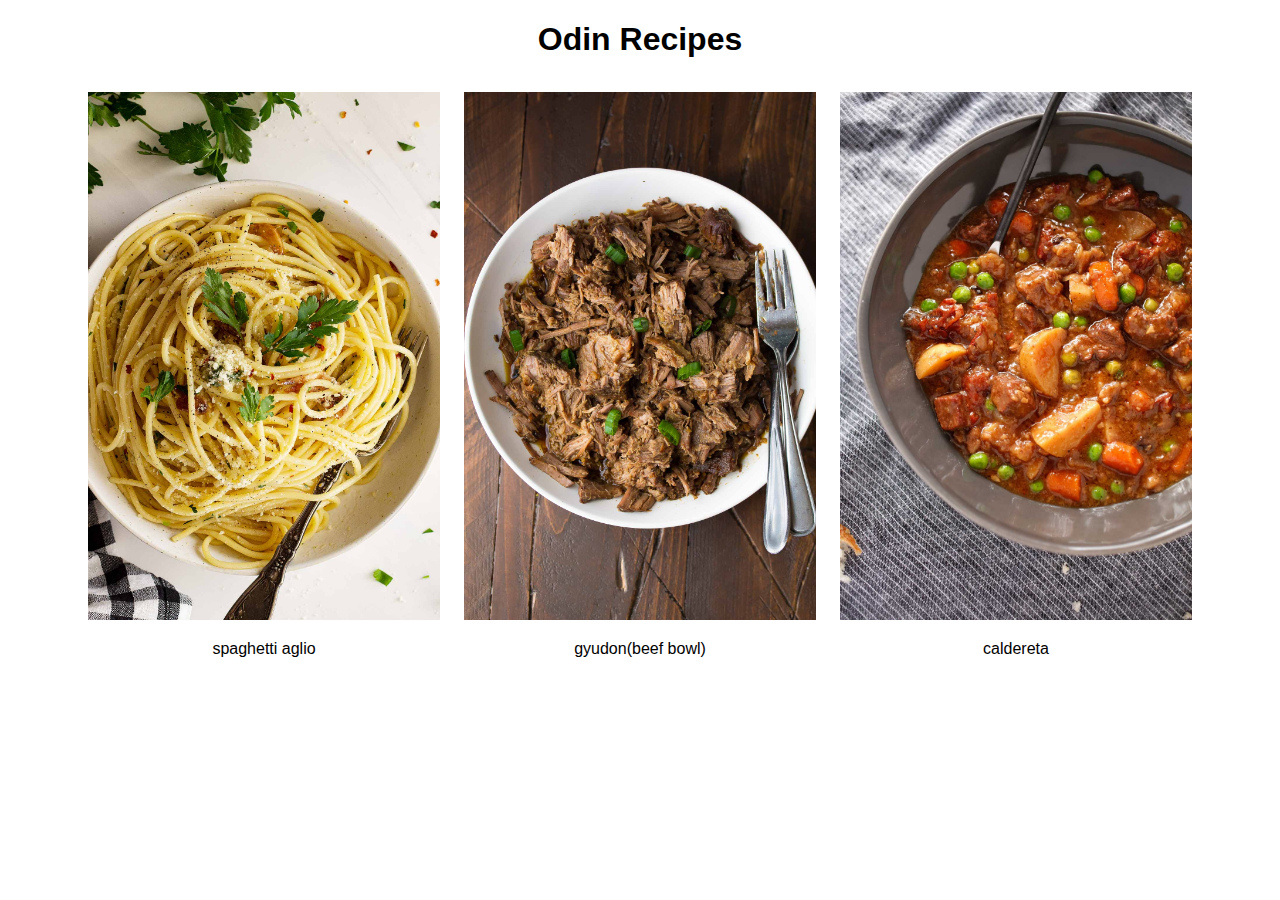
<file: index.html>
<!DOCTYPE html>
<html lang="en">
<head>
    <meta charset="UTF-8">
    <meta http-equiv="X-UA-Compatible" content="IE=edge">
    <meta name="viewport" content="width=device-width, initial-scale=1.0">
    <title>Odin Recipes</title>
    <link rel="stylesheet" href="index.css">
</head>

<!-- resize div start -->
<!-- <div style="min-width: 960px; margin: 0 auto;"> -->

<body>

    <div class="header">
        <h1>Odin Recipes</h1>
    </div>
    
    <div class="content-home">
        <div class="item">
            <a href="recipes/spaghettiAglio.html"><img src="photos/spaghettiAglio1200x1800.jpeg"></a>
            <p>spaghetti aglio</p>
        </div>

        <div class="item">
            <a href="recipes/gyudon.html"><img src="photos/gyudon1200x1800.jpeg"></a>
            <p>gyudon(beef bowl)</p>
        </div>
    
        <div class="item">
            <a href="recipes/caldereta.html"><img src="photos/caldereta1200x1800.jpeg"></a>
            <p>caldereta</p>
        </div>
    </div>

</div>
<!-- resize div end -->
</body>
</html>
</file>
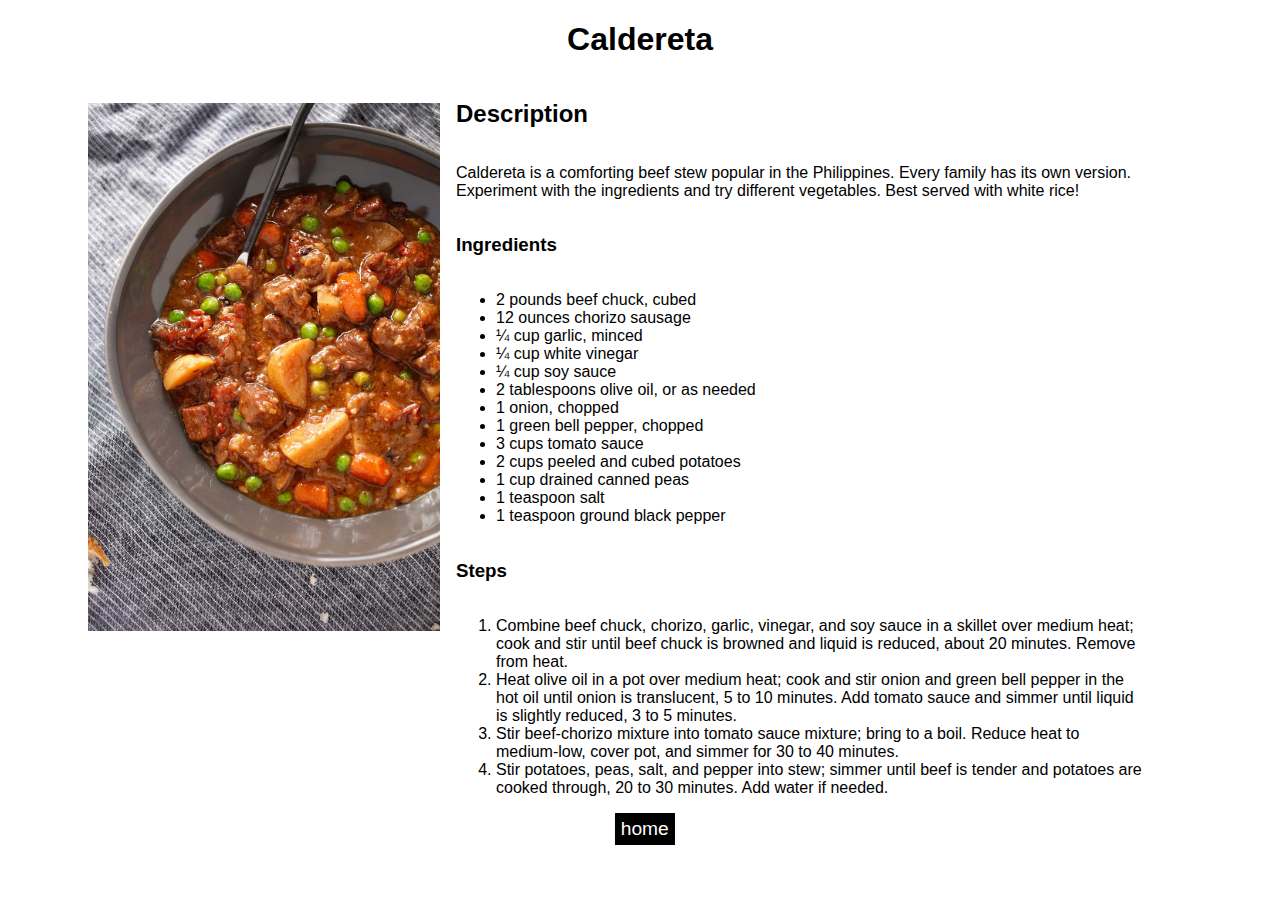
<file: recipes/caldereta.html>
<!DOCTYPE html>
<html lang="en">
<head>
    <meta charset="UTF-8">
    <meta http-equiv="X-UA-Compatible" content="IE=edge">
    <meta name="viewport" content="width=device-width, initial-scale=1.0">
    <title>Caldereta</title>
    <link rel="stylesheet" href="../index.css">
</head>

<body>
    <div class="calderetaHeader">
    <h1>Caldereta</h1>
    </div>

    <div class="content">

        <div class="left">
            <img src="../photos/caldereta1200x1800.jpeg">
        </div>

        <div class="top-right description">
            <h2>Description</h2>
            <p>Caldereta is a comforting beef stew popular in the Philippines. Every family has its own version. Experiment with the ingredients and try different vegetables. Best served with white rice!</p>
            
            <h3>Ingredients</h3>
            <ul>
                <li>2 pounds beef chuck, cubed</li>
                <li>12 ounces chorizo sausage</li>
                <li>¼ cup garlic, minced</li>
                <li>¼ cup white vinegar</li>
                <li>¼ cup soy sauce</li>
                <li>2 tablespoons olive oil, or as needed</li>
                <li>1 onion, chopped</li>
                <li>1 green bell pepper, chopped</li>
                <li>3 cups tomato sauce</li>
                <li>2 cups peeled and cubed potatoes</li>
                <li>1 cup drained canned peas</li>
                <li>1 teaspoon salt</li>
                <li>1 teaspoon ground black pepper</li>
            </ul>
            <h3>Steps</h3>
            <ol>
                <li>Combine beef chuck, chorizo, garlic, vinegar, and soy sauce in a skillet over medium heat; cook and stir until beef chuck is browned and liquid is reduced, about 20 minutes. Remove from heat.</li>
                <li>Heat olive oil in a pot over medium heat; cook and stir onion and green bell pepper in the hot oil until onion is translucent, 5 to 10 minutes. Add tomato sauce and simmer until liquid is slightly reduced, 3 to 5 minutes.</li>
                <li>Stir beef-chorizo mixture into tomato sauce mixture; bring to a boil. Reduce heat to medium-low, cover pot, and simmer for 30 to 40 minutes.</li>
                <li>Stir potatoes, peas, salt, and pepper into stew; simmer until beef is tender and potatoes are cooked through, 20 to 30 minutes. Add water if needed.</li>
            </ol>
        </div>
    </div>
    
    <div class="home-button center">
        <a href="../index.html">home</a>
    </div>


</body>
</html>
</file>
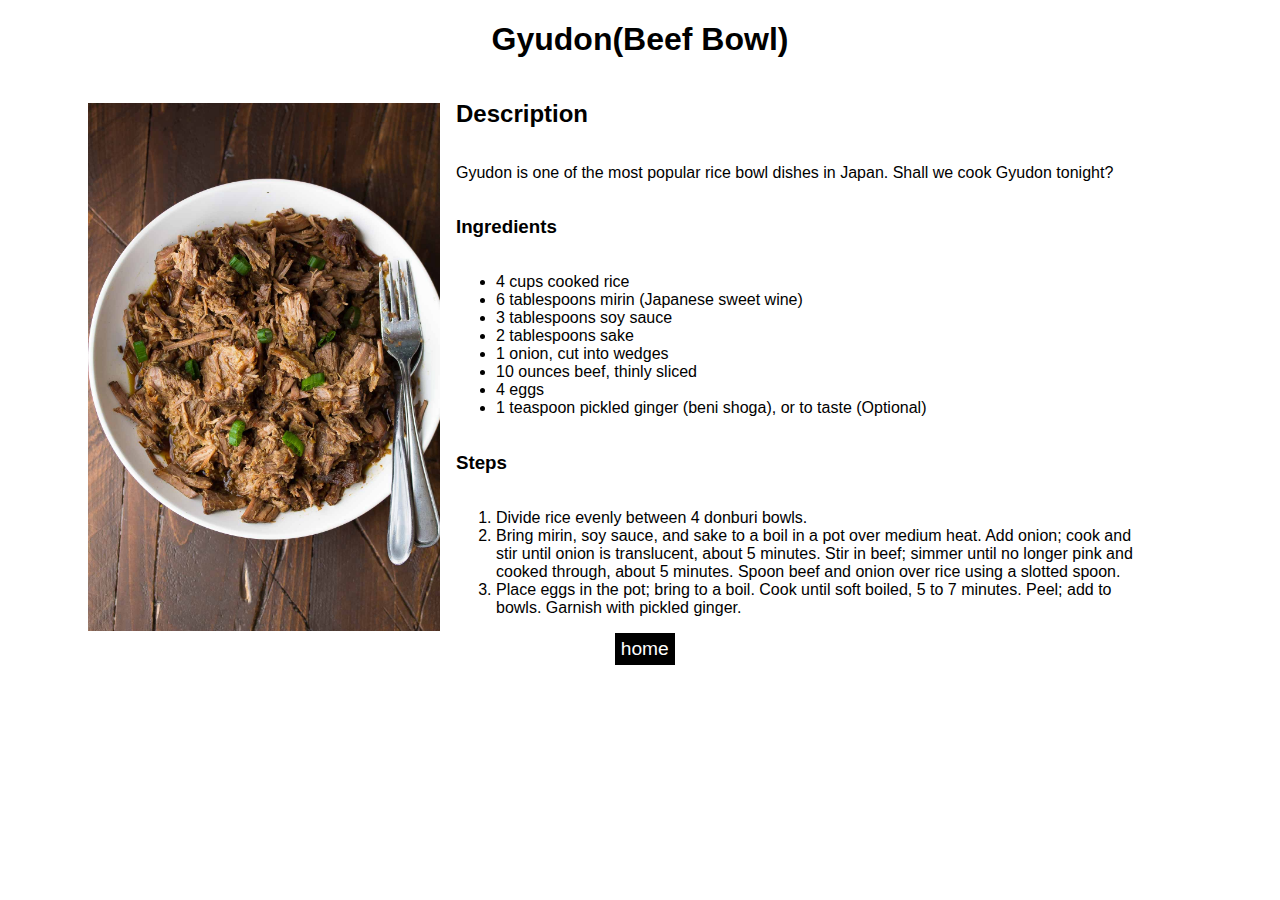
<file: recipes/gyudon.html>
<!DOCTYPE html>
<html lang="en">
<head>
    <meta charset="UTF-8">
    <meta http-equiv="X-UA-Compatible" content="IE=edge">
    <meta name="viewport" content="width=device-width, initial-scale=1.0">
    <title>Gyudon (Beef Bowl)</title>
    <link rel="stylesheet" href="../index.css">
</head>

<body>
    <div class="gyudonHeader">
        <h1>Gyudon(Beef Bowl)</h1>
    </div>
    
    <div class="content">
        <div class="left">
            <img src="../photos/gyudon1200x1800.jpeg">
        </div>

        <div class="top-right description">
            <h2>Description</h2>
            <p>Gyudon is one of the most popular rice bowl dishes in Japan. Shall we cook Gyudon tonight?</p>
            <h3>Ingredients</h3>
            <ul>
                <li>4 cups cooked rice</li>
                <li>6 tablespoons mirin (Japanese sweet wine)</li>
                <li>3 tablespoons soy sauce</li>
                <li>2 tablespoons sake</li>
                <li>1 onion, cut into wedges</li>
                <li>10 ounces beef, thinly sliced</li>
                <li>4 eggs</li>
                <li>1 teaspoon pickled ginger (beni shoga), or to taste (Optional)</li>
            </ul>
            <h3>Steps</h3>
            <ol>
                <li>Divide rice evenly between 4 donburi bowls.</li>
                <li>Bring mirin, soy sauce, and sake to a boil in a pot over medium heat. Add onion; cook and stir until onion is translucent, about 5 minutes. Stir in beef; simmer until no longer pink and cooked through, about 5 minutes. Spoon beef and onion over rice using a slotted spoon.</li>
                <li>Place eggs in the pot; bring to a boil. Cook until soft boiled, 5 to 7 minutes. Peel; add to bowls. Garnish with pickled ginger.</li>
            </ol>
        </div>
    </div>

    <div class="home-button center">
        <a href="../index.html">home</a>
    </div>
    
</body>
</html>
</file>
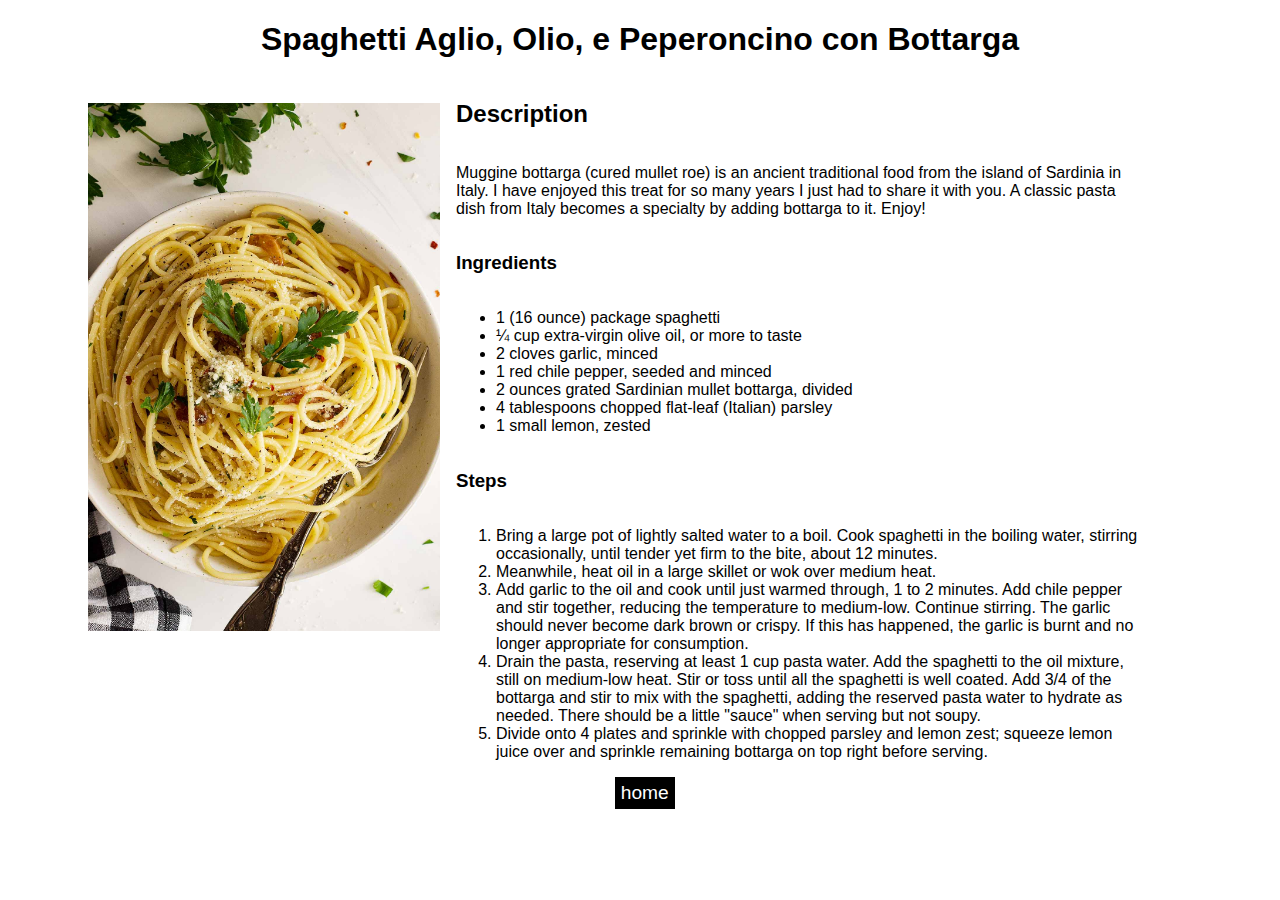
<file: recipes/spaghettiAglio.html>
<!DOCTYPE html>
<html lang="en">
<head>
    <meta charset="UTF-8">
    <meta http-equiv="X-UA-Compatible" content="IE=edge">
    <meta name="viewport" content="width=device-width, initial-scale=1.0">
    <title>Spaghetti Aglio, Olio, e Peperoncino con Bottarga</title>
    <link rel="stylesheet" href="../index.css">
</head>

<body>
    <div class="spaghettiHeader">
        <h1>Spaghetti Aglio, Olio, e Peperoncino con Bottarga</h1>
    </div>
    
    <div class="content">
        <div class="left">
            <img src="../photos/spaghettiAglio1200x1800.jpeg">
        </div>
    
        <div class="top-right description">
            <h2>Description</h2>
            <p> Muggine bottarga (cured mullet roe) is an ancient traditional food from the island of Sardinia in Italy. 
            I have enjoyed this treat for so many years I just had to share it with you. A classic pasta dish from Italy 
            becomes a specialty by adding bottarga to it. Enjoy!
            </p>

            <h3>Ingredients</h3>
            <ul>
                <li>1 (16 ounce) package spaghetti</li>
                <li>¼ cup extra-virgin olive oil, or more to taste</li>
                <li>2 cloves garlic, minced</li>
                <li>1 red chile pepper, seeded and minced</li>
                <li>2 ounces grated Sardinian mullet bottarga, divided</li>
                <li>4 tablespoons chopped flat-leaf (Italian) parsley</li>
                <li>1 small lemon, zested</li>
            </ul>
            <h3>Steps</h3>
            <ol>
                <li>Bring a large pot of lightly salted water to a boil. Cook spaghetti in the boiling water, stirring occasionally, until tender yet firm to the bite, about 12 minutes.</li>
                <li>Meanwhile, heat oil in a large skillet or wok over medium heat.</li>
                <li>Add garlic to the oil and cook until just warmed through, 1 to 2 minutes. Add chile pepper and stir together, reducing the temperature to medium-low. Continue stirring. The garlic should never become dark brown or crispy. If this has happened, the garlic is burnt and no longer appropriate for consumption.</li>
                <li>Drain the pasta, reserving at least 1 cup pasta water. Add the spaghetti to the oil mixture, still on medium-low heat. Stir or toss until all the spaghetti is well coated. Add 3/4 of the bottarga and stir to mix with the spaghetti, adding the reserved pasta water to hydrate as needed. There should be a little "sauce" when serving but not soupy.</li>
                <li>Divide onto 4 plates and sprinkle with chopped parsley and lemon zest; squeeze lemon juice over and sprinkle remaining bottarga on top right before serving.</li>
            </ol>
        </div>
    </div>

    <div class="home-button center">
        <a href="../index.html">home</a>
    </div>

</body>
</html>
</file>
<file: index.css>
/* * {
    border: 2px solid red;
  } */

/* start code after here */

html {
    font-family: Helvetica, Arial, sans-serif;
}

.header {
    font-family: Helvetica, Arial, sans-serif;
    text-align: center;
}

/* sets the images widths to 350px */
img {
    width: 22em;
    /* height: auto; */
}

/* creates an effect that scales 1.05x when hovering over images with the item class */
.item img:hover {
    transform: scale(1.05);
}

.content-home {
    display: flex;
    flex-wrap: wrap;
    justify-content: center;
    overflow: auto;
}

/* for class="content" */
.content {
    display: flex;
    justify-content: center;
    align-items: flex-start;
    padding-left: 5em;
    padding-right: 0px;
}

/* for class="item" */
.item {
    height: 600px;
    margin: 12px;

    flex-grow: 0;
    flex-shrink: 1;
    flex-basis: 220px;
    text-align: center;
}

/* this does not seem to be needed? will leave commented out for now. */
/* .left {
    display: flex;
    flex-direction: column;
} */

.left img {
    /* padding-left: 30px; */
    display: flex;
    flex-direction: column-reverse;
    padding-top: 23px;
}

.top-right {
    /* display: flex; */
    /* flex-direction: column; */
    /* padding-left: 10px;
    padding-right: 80px;
    padding-top: 0px;
    border-top: 0px;
    margin-top: 0px; */
    padding-left: 1em;
    padding-right: 8em;
    padding-top: 0em;
    border-top: 0em;
    margin-top: 0em;
}

.spaghettiHeader {
    font-family: Helvetica, Arial, sans-serif;
    text-align: center;
}

.gyudonHeader {
    font-family: Helvetica, Arial, sans-serif;
    text-align: center;
}

.calderetaHeader {
    font-family: Helvetica, Arial, sans-serif;
    text-align: center;
} 

.description {
    display: flex;
    flex-direction: column;
    justify-content: center;
    align-items: flex-start;
}

.home-button {
    text-align: center;
    font-size: larger;
    background-color: black;
    color: white;
    padding: 5px;
    display: flex;
    justify-content: space-around;
}

a:link, a:visited {
    color: white;
    text-decoration: none;
}

.center {
    margin: 0;
    position: relative;
    top: 0%;
    left: 48%;
    width: 50px;
}
</file>
